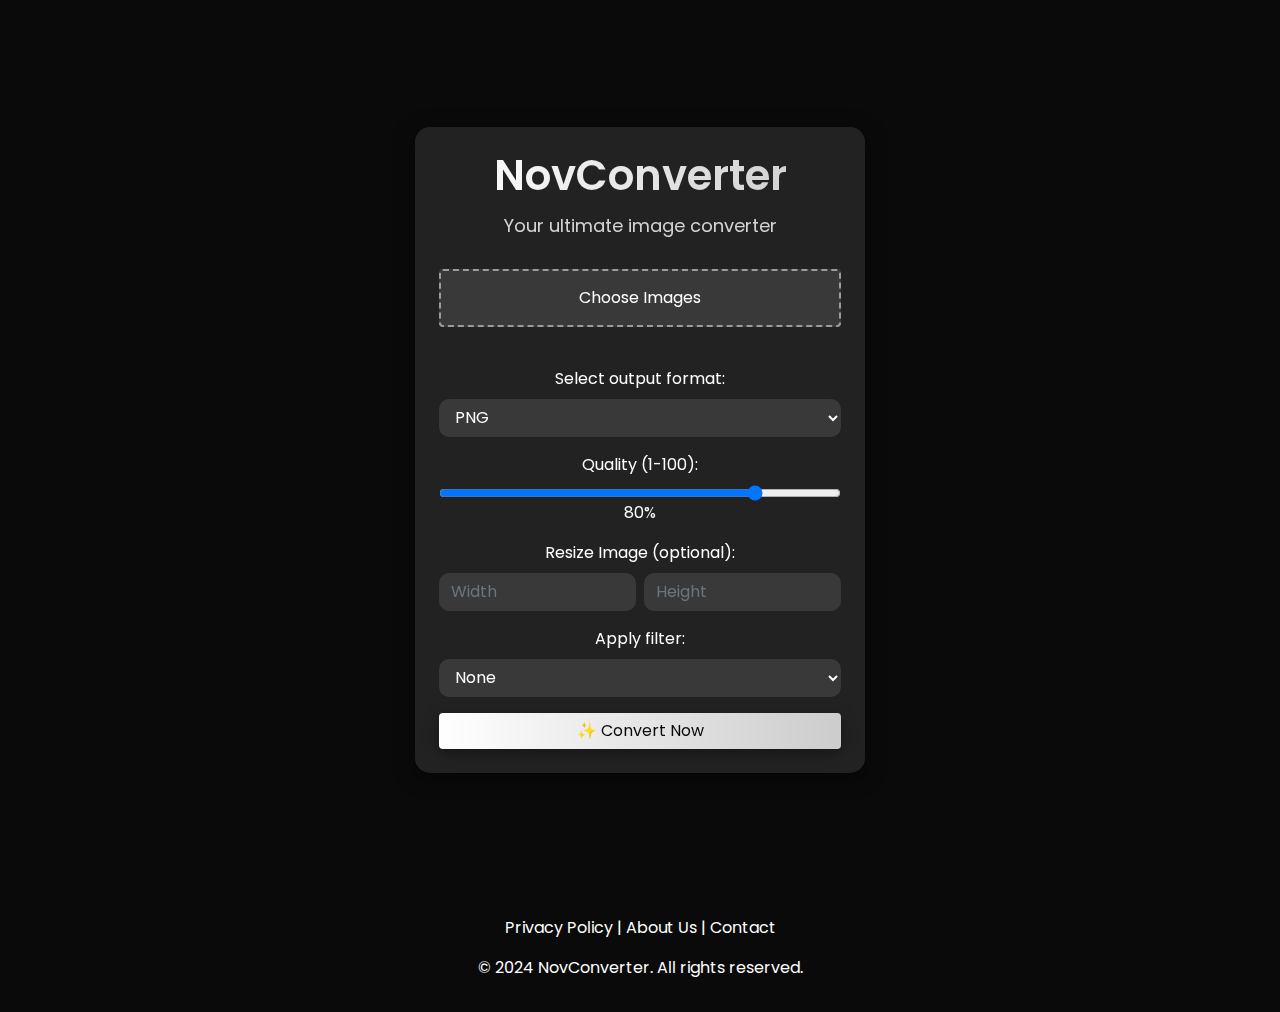
<file: templates/index.html>
<!DOCTYPE html>
<html lang="en">
<head>
    <meta charset="UTF-8">
    <meta name="viewport" content="width=device-width, initial-scale=1.0">
    <title>NovConverter - Ultimate Image Converter</title>
    <link rel="stylesheet" href="https://stackpath.bootstrapcdn.com/bootstrap/4.5.2/css/bootstrap.min.css">
    <link rel="stylesheet" href="/static/style.css">
    <link href="https://fonts.googleapis.com/css2?family=Poppins:wght@300;600&display=swap" rel="stylesheet">
</head>
<body>
    <div class="container d-flex justify-content-center align-items-center min-vh-100">
        <div class="glass-card p-4">
            <h1>NovConverter</h1>
            <p class="subtitle">Your ultimate image converter</p>

            <form id="image-form" action="/convert" method="POST" enctype="multipart/form-data">
                
                <div class="form-group">
                    <label for="image" class="file-label btn btn-outline-light w-100">Choose Images</label>
                    <input type="file" name="image" id="image" class="d-none" multiple required onchange="previewImages()">
                </div>

                <div id="preview-container" class="mb-3"></div>

                <div class="form-group">
                    <label for="format">Select output format:</label>
                    <select name="format" id="format" class="form-control">
                        <option value="png">PNG</option>
                        <option value="jpg">JPEG</option>
                        <option value="bmp">BMP</option>
                        <option value="gif">GIF</option>
                    </select>
                </div>

                <div class="form-group">
                    <label for="quality">Quality (1-100):</label>
                    <input type="range" id="quality" name="quality" min="1" max="100" value="80" class="form-control-range" oninput="document.getElementById('qualityValue').innerText = this.value;">
                    <span id="qualityValue">80</span>%
                </div>

                <div class="form-group">
                    <label>Resize Image (optional):</label>
                    <div class="d-flex">
                        <input type="number" id="width" name="width" placeholder="Width" class="form-control mr-2">
                        <input type="number" id="height" name="height" placeholder="Height" class="form-control">
                    </div>
                </div>

                <div class="form-group">
                    <label for="filter">Apply filter:</label>
                    <select name="filter" id="filter" class="form-control">
                        <option value="none">None</option>
                        <option value="grayscale">Grayscale</option>
                        <option value="sepia">Sepia</option>
                        <option value="invert">Invert</option>
                    </select>
                </div>

                <button type="submit" class="btn btn-primary w-100">✨ Convert Now</button>
            </form>
        </div>
    </div>

    <footer class="bg-transparent text-white text-center p-3">
        <div class="container">
            <p><a href="/privacy" class="text-white">Privacy Policy</a> | <a href="/about" class="text-white">About Us</a> | <a href="#contact" class="text-white">Contact</a></p>
            <p>&copy; 2024 NovConverter. All rights reserved.</p>
        </div>
    </footer>

    <script src="/static/script.js"></script>
    <script src="https://code.jquery.com/jquery-3.5.1.slim.min.js"></script>
    <script src="https://cdn.jsdelivr.net/npm/@popperjs/core@2.9.3/dist/umd/popper.min.js"></script>
    <script src="https://stackpath.bootstrapcdn.com/bootstrap/4.5.2/js/bootstrap.min.js"></script>
</body>
      </html>
</file>
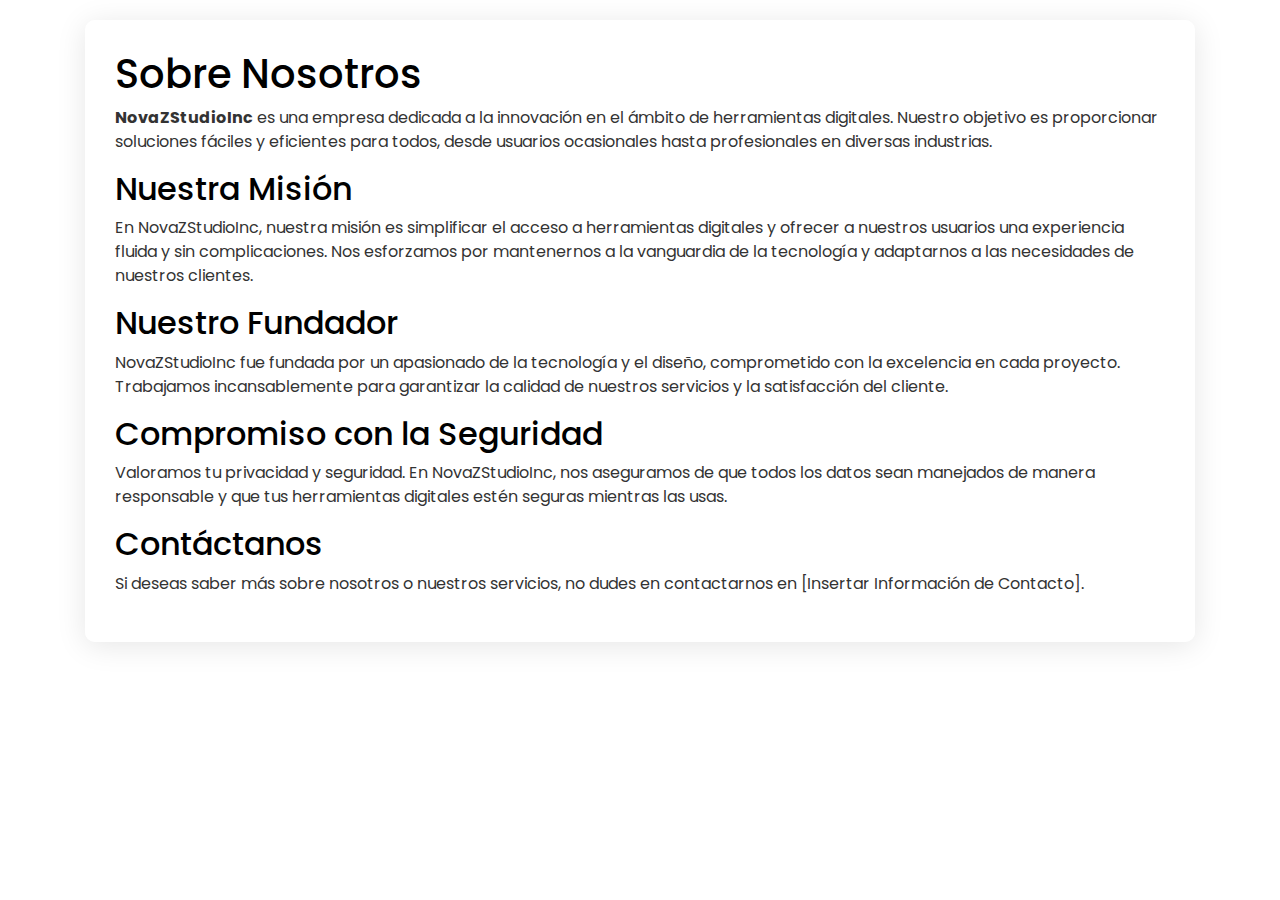
<file: templates/about.html>
<!DOCTYPE html>
<html lang="es">
<head>
    <meta charset="UTF-8">
    <meta name="viewport" content="width=device-width, initial-scale=1.0">
    <title>Sobre Nosotros - NovaZStudioInc</title>
    <link rel="stylesheet" href="https://stackpath.bootstrapcdn.com/bootstrap/4.5.2/css/bootstrap.min.css">
    <link href="https://fonts.googleapis.com/css2?family=Poppins:wght@300;600&display=swap" rel="stylesheet">
    <style>
        body {
            font-family: 'Poppins', sans-serif;
            background-color: #ffffff;
            color: #333333;
        }
        h1, h2, h3 {
            color: #000000;
        }
        .container {
            margin-top: 20px;
            margin-bottom: 20px;
        }
        .glass-card {
            background: rgba(255, 255, 255, 0.8);
            padding: 30px;
            border-radius: 10px;
            box-shadow: 0 4px 30px rgba(0, 0, 0, 0.1);
        }
        @media (max-width: 768px) {
            h1 {
                font-size: 1.5rem;
            }
            h2 {
                font-size: 1.2rem;
            }
        }
    </style>
</head>
<body>

<div class="container">
    <div class="glass-card">
        <h1>Sobre Nosotros</h1>
        <p><strong>NovaZStudioInc</strong> es una empresa dedicada a la innovación en el ámbito de herramientas digitales. Nuestro objetivo es proporcionar soluciones fáciles y eficientes para todos, desde usuarios ocasionales hasta profesionales en diversas industrias.</p>

        <h2>Nuestra Misión</h2>
        <p>En NovaZStudioInc, nuestra misión es simplificar el acceso a herramientas digitales y ofrecer a nuestros usuarios una experiencia fluida y sin complicaciones. Nos esforzamos por mantenernos a la vanguardia de la tecnología y adaptarnos a las necesidades de nuestros clientes.</p>

        <h2>Nuestro Fundador</h2>
        <p>NovaZStudioInc fue fundada por un apasionado de la tecnología y el diseño, comprometido con la excelencia en cada proyecto. Trabajamos incansablemente para garantizar la calidad de nuestros servicios y la satisfacción del cliente.</p>

        <h2>Compromiso con la Seguridad</h2>
        <p>Valoramos tu privacidad y seguridad. En NovaZStudioInc, nos aseguramos de que todos los datos sean manejados de manera responsable y que tus herramientas digitales estén seguras mientras las usas.</p>

        <h2>Contáctanos</h2>
        <p>Si deseas saber más sobre nosotros o nuestros servicios, no dudes en contactarnos en [Insertar Información de Contacto].</p>
    </div>
</div>

<script src="https://code.jquery.com/jquery-3.5.1.slim.min.js"></script>
<script src="https://cdn.jsdelivr.net/npm/@popperjs/core@2.9.3/dist/umd/popper.min.js"></script>
<script src="https://stackpath.bootstrapcdn.com/bootstrap/4.5.2/js/bootstrap.min.js"></script>
</body>
</html>
</file>
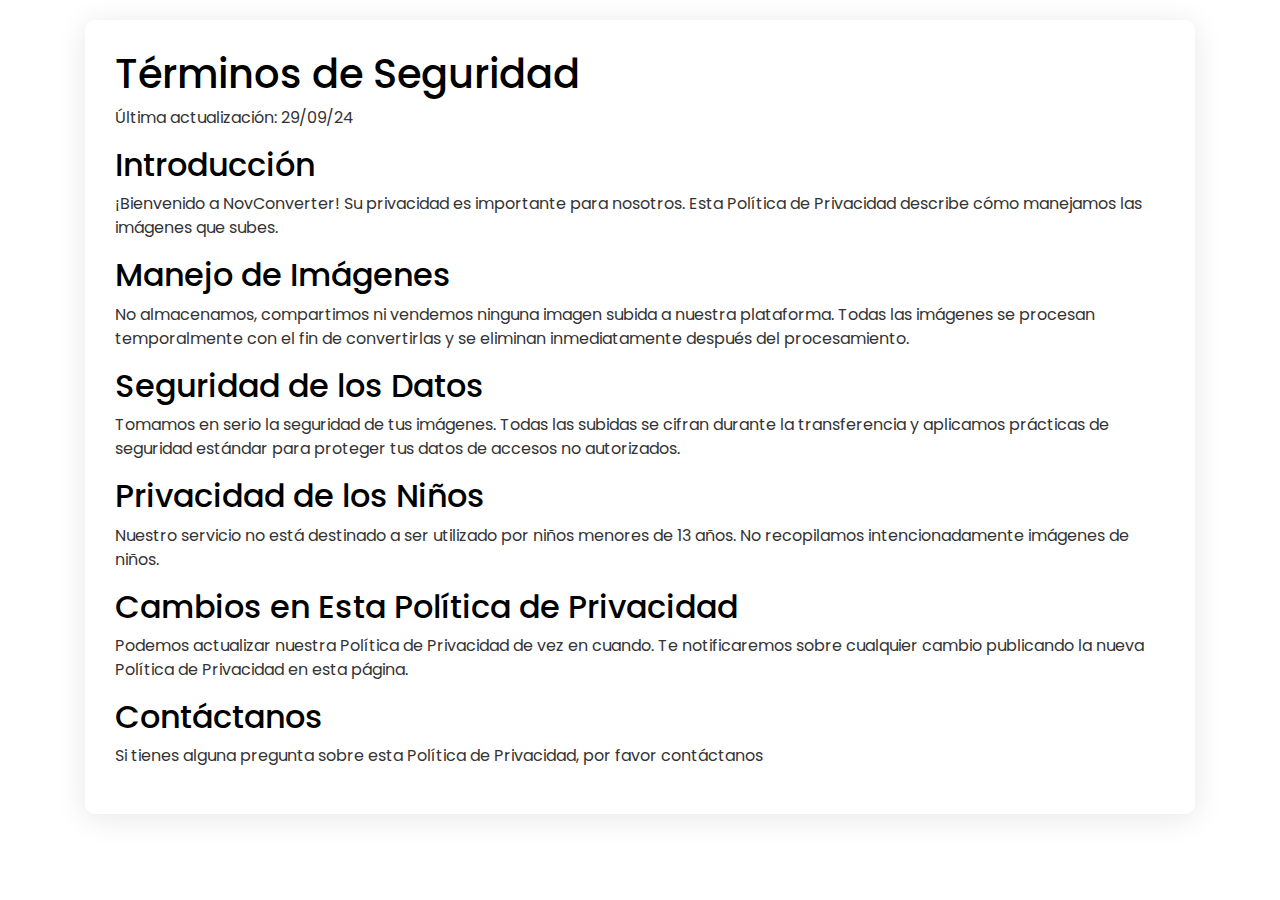
<file: templates/privacy.html>
<!DOCTYPE html>
<html lang="es">
<head>
    <meta charset="UTF-8">
    <meta name="viewport" content="width=device-width, initial-scale=1.0">
    <title>Términos de Seguridad - NovConverter</title>
    <link rel="stylesheet" href="https://stackpath.bootstrapcdn.com/bootstrap/4.5.2/css/bootstrap.min.css">
    <link href="https://fonts.googleapis.com/css2?family=Poppins:wght@300;600&display=swap" rel="stylesheet">
    <style>
        body {
            font-family: 'Poppins', sans-serif;
            background-color: #ffffff;
            color: #333333;
        }
        h1, h2, h3 {
            color: #000000;
        }
        .container {
            margin-top: 20px;
            margin-bottom: 20px;
        }
        .glass-card {
            background: rgba(255, 255, 255, 0.8);
            padding: 30px;
            border-radius: 10px;
            box-shadow: 0 4px 30px rgba(0, 0, 0, 0.1);
        }
        @media (max-width: 768px) {
            h1 {
                font-size: 1.5rem;
            }
            h2 {
                font-size: 1.2rem;
            }
        }
    </style>
</head>
<body>

<div class="container">
    <div class="glass-card">
        <h1>Términos de Seguridad</h1>
        <p>Última actualización: 29/09/24</p>

        <h2>Introducción</h2>
        <p>¡Bienvenido a NovConverter! Su privacidad es importante para nosotros. Esta Política de Privacidad describe cómo manejamos las imágenes que subes.</p>

        <h2>Manejo de Imágenes</h2>
        <p>No almacenamos, compartimos ni vendemos ninguna imagen subida a nuestra plataforma. Todas las imágenes se procesan temporalmente con el fin de convertirlas y se eliminan inmediatamente después del procesamiento.</p>

        <h2>Seguridad de los Datos</h2>
        <p>Tomamos en serio la seguridad de tus imágenes. Todas las subidas se cifran durante la transferencia y aplicamos prácticas de seguridad estándar para proteger tus datos de accesos no autorizados.</p>

        <h2>Privacidad de los Niños</h2>
        <p>Nuestro servicio no está destinado a ser utilizado por niños menores de 13 años. No recopilamos intencionadamente imágenes de niños.</p>

        <h2>Cambios en Esta Política de Privacidad</h2>
        <p>Podemos actualizar nuestra Política de Privacidad de vez en cuando. Te notificaremos sobre cualquier cambio publicando la nueva Política de Privacidad en esta página.</p>

        <h2>Contáctanos</h2>
        <p>Si tienes alguna pregunta sobre esta Política de Privacidad, por favor contáctanos</p>
    </div>
</div>

<script src="https://code.jquery.com/jquery-3.5.1.slim.min.js"></script>
<script src="https://cdn.jsdelivr.net/npm/@popperjs/core@2.9.3/dist/umd/popper.min.js"></script>
<script src="https://stackpath.bootstrapcdn.com/bootstrap/4.5.2/js/bootstrap.min.js"></script>
</body>
</html>
</file>
<file: static/style.css>
/* Estilos base */
* {
    margin: 0;
    padding: 0;
    box-sizing: border-box;
}

body {
    font-family: 'Poppins', sans-serif;
    background-color: #0A0A0A; /* Fondo negro */
    color: #FFFFFF; /* Texto blanco */
}

/* Card de glassmorphism */
.glass-card {
    background: rgba(255, 255, 255, 0.1); /* Fondo blanco translúcido */
    border-radius: 15px;
    width: 100%;
    max-width: 450px;
    text-align: center;
    box-shadow: 0 4px 20px rgba(0, 0, 0, 0.5); /* Sombra más suave */
    backdrop-filter: blur(15px);
    padding: 40px;
}

/* Títulos y subtítulos */
h1 {
    font-size: 42px;
    font-weight: 600;
    color: #FFFFFF; /* Texto blanco */
    margin-bottom: 10px;
    background: linear-gradient(90deg, #FFFFFF, #CCCCCC); /* Gradiente blanco */
    -webkit-background-clip: text;
    -webkit-text-fill-color: transparent;
}

.subtitle {
    color: rgba(255, 255, 255, 0.8); /* Texto gris claro */
    font-size: 18px;
    margin-bottom: 30px;
}

/* Sección de productos */
.products {
    display: grid;
    grid-template-columns: repeat(auto-fit, minmax(300px, 1fr));
    gap: 20px;
    padding: 40px;
}

.product-card {
    background: rgba(255, 255, 255, 0.1); /* Fondo translúcido */
    border-radius: 10px;
    padding: 20px;
    text-align: center;
    transition: transform 0.3s;
    box-shadow: 0 4px 15px rgba(0, 0, 0, 0.5);
}

.product-card:hover {
    transform: translateY(-10px);
}

.product-card img {
    width: 100%;
    border-radius: 10px;
    margin-bottom: 20px;
}

.products h2 {
    font-size: 28px;
    color: #FFFFFF;
    margin-bottom: 20px;
    border-bottom: 2px solid rgba(255, 255, 255, 0.2);
    padding-bottom: 10px;
}

/* Inputs de archivo */
.file-label {
    padding: 15px 0;
    background-color: rgba(255, 255, 255, 0.1);
    color: #FFFFFF;
    border: 2px dashed rgba(255, 255, 255, 0.5);
    transition: background-color 0.3s;
}

.file-label:hover {
    background-color: rgba(255, 255, 255, 0.2);
}

/* Previsualización de imágenes */
#preview-container {
    display: flex;
    justify-content: center;
    flex-wrap: wrap;
    gap: 10px;
    margin-bottom: 20px;
}

#preview-container img {
    width: 80px;
    height: 80px;
    object-fit: cover;
    border-radius: 10px;
    border: 2px solid rgba(255, 255, 255, 0.3); /* Borde gris claro */
}

/* Estilos de los dropdowns y inputs */
.form-control {
    background-color: rgba(255, 255, 255, 0.1); /* Fondo blanco translúcido */
    color: #FFFFFF; /* Texto blanco */
    border: none;
    border-radius: 10px;
}

/* Botón de conversión */
.btn-primary {
    background: linear-gradient(90deg, #FFFFFF, #CCCCCC); /* Gradiente blanco */
    border: none;
    color: #0A0A0A; /* Texto negro */
    transition: transform 0.3s ease, box-shadow 0.3s ease;
    box-shadow: 0 4px 15px rgba(0, 0, 0, 0.4); /* Sombra oscura */
}

.btn-primary:hover {
    transform: translateY(-5px);
    box-shadow: 0 15px 25px rgba(0, 0, 0, 0.5);
}

/* Estilos responsivos */
@media (max-width: 768px) {
    h1 {
        font-size: 36px;
    }

    .glass-card {
        padding: 20px;
    }
  }
</file>
